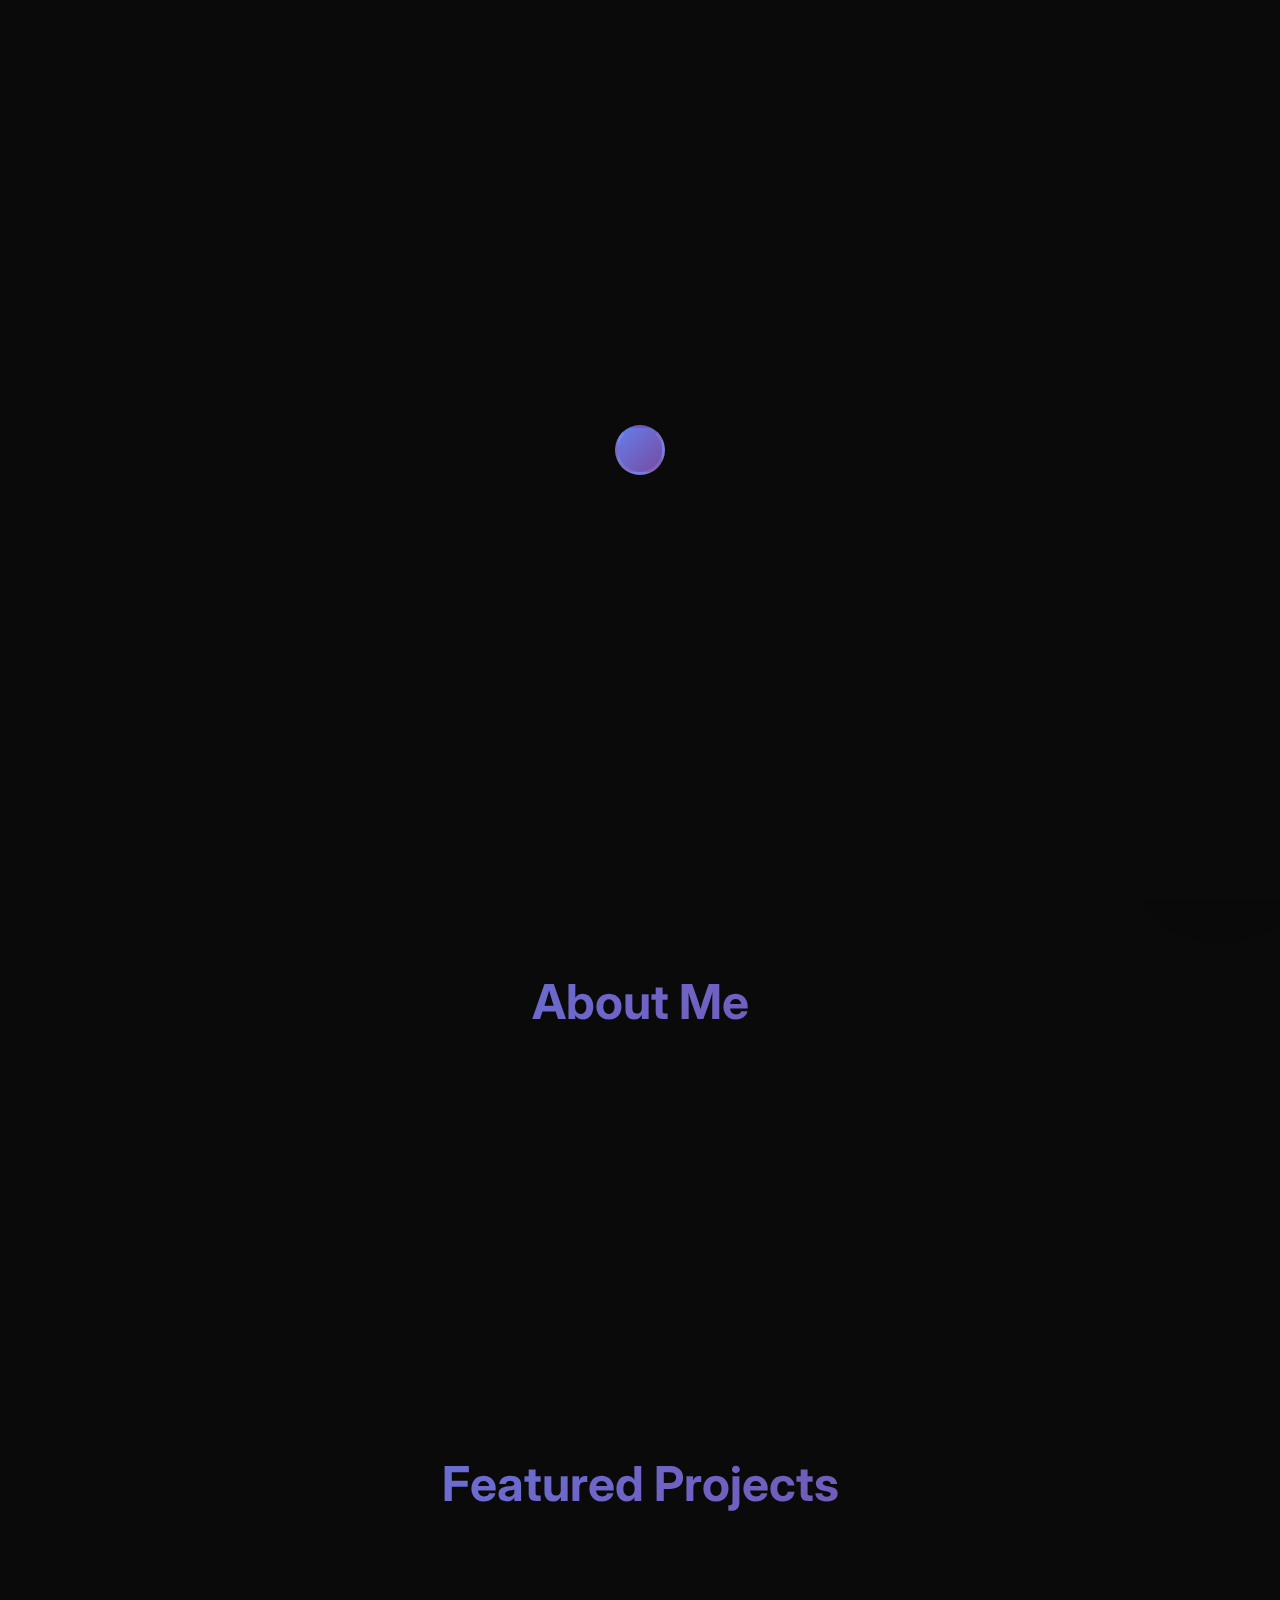
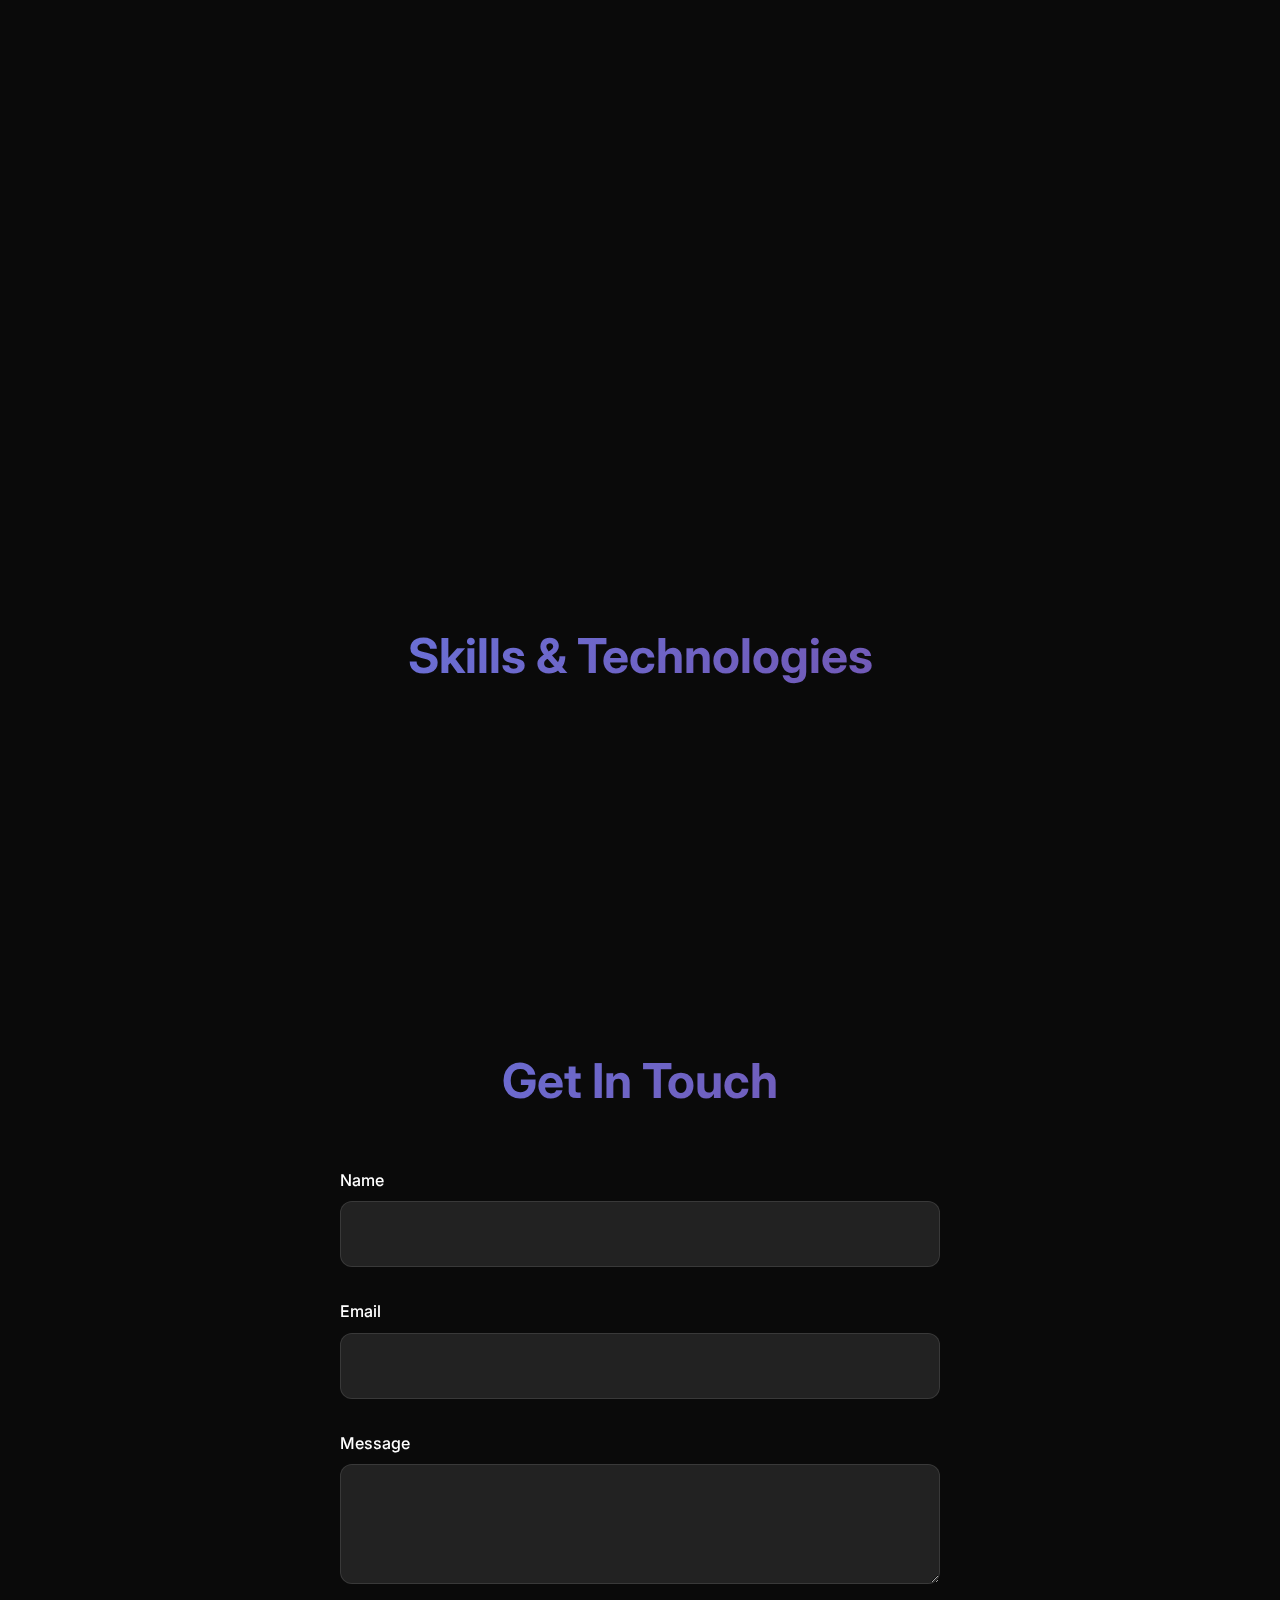
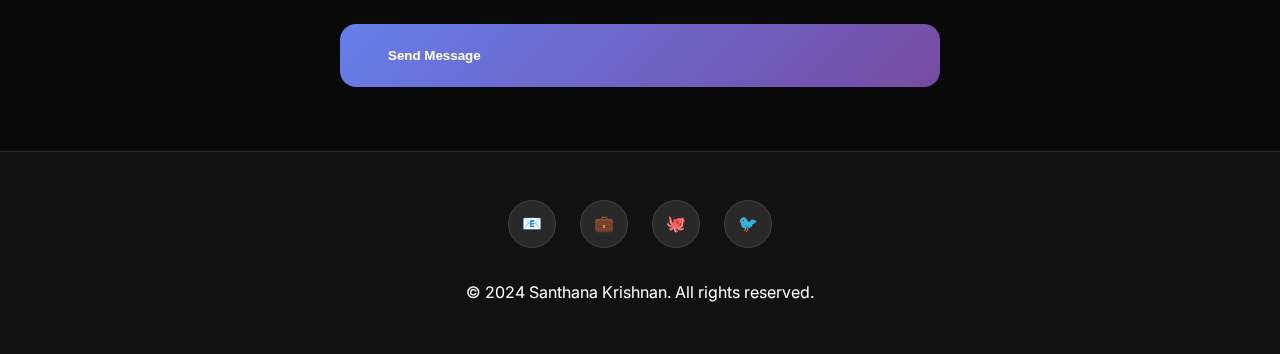
<file: index.html>
<!DOCTYPE html>
<html lang="en">
<head>
    <meta charset="UTF-8">
    <meta name="viewport" content="width=device-width, initial-scale=1.0">
    <title>Santhana Krishnan - Portfolio</title>
    <link href="https://fonts.googleapis.com/css2?family=Inter:wght@300;400;500;600;700;800&family=JetBrains+Mono:wght@400;500;600&display=swap" rel="stylesheet">
    <style>
        :root {
            /* Color Palette */
            --primary-gradient: linear-gradient(135deg, #667eea 0%, #764ba2 100%);
            --secondary-gradient: linear-gradient(135deg, #f093fb 0%, #f5576c 100%);
            --accent-gradient: linear-gradient(135deg, #4facfe 0%, #00f2fe 100%);
            --dark-gradient: linear-gradient(135deg, #0c0c0c 0%, #1a1a1a 50%, #2d2d2d 100%);
            
            /* Dark Theme Colors */
            --bg-primary: #0a0a0a;
            --bg-secondary: #111111;
            --bg-tertiary: #1a1a1a;
            --bg-card: rgba(255, 255, 255, 0.05);
            --bg-glass: rgba(255, 255, 255, 0.1);
            
            --text-primary: #ffffff;
            --text-secondary: #b3b3b3;
            --text-muted: #666666;
            
            --border-primary: rgba(255, 255, 255, 0.1);
            --border-secondary: rgba(255, 255, 255, 0.05);
            
            /* Shadows */
            --shadow-sm: 0 2px 8px rgba(0, 0, 0, 0.1);
            --shadow-md: 0 8px 32px rgba(0, 0, 0, 0.2);
            --shadow-lg: 0 16px 64px rgba(0, 0, 0, 0.3);
            --shadow-glow: 0 0 40px rgba(102, 126, 234, 0.3);
            
            /* Spacing */
            --space-xs: 0.5rem;
            --space-sm: 1rem;
            --space-md: 1.5rem;
            --space-lg: 2rem;
            --space-xl: 3rem;
            --space-2xl: 4rem;
            
            /* Border Radius */
            --radius-sm: 8px;
            --radius-md: 12px;
            --radius-lg: 16px;
            --radius-xl: 24px;
            --radius-full: 50%;
            
            /* Transitions */
            --transition-fast: 0.2s cubic-bezier(0.4, 0, 0.2, 1);
            --transition-normal: 0.3s cubic-bezier(0.4, 0, 0.2, 1);
            --transition-slow: 0.5s cubic-bezier(0.4, 0, 0.2, 1);
        }

        * {
            margin: 0;
            padding: 0;
            box-sizing: border-box;
        }

        html {
            scroll-behavior: smooth;
        }

        body {
            font-family: 'Inter', sans-serif;
            background: var(--bg-primary);
            color: var(--text-primary);
            line-height: 1.6;
            overflow-x: hidden;
        }

        /* Custom Scrollbar */
        ::-webkit-scrollbar {
            width: 8px;
        }

        ::-webkit-scrollbar-track {
            background: var(--bg-secondary);
        }

        ::-webkit-scrollbar-thumb {
            background: var(--primary-gradient);
            border-radius: var(--radius-sm);
        }

        ::-webkit-scrollbar-thumb:hover {
            background: var(--secondary-gradient);
        }

        /* Background Animation */
        body::before {
            content: '';
            position: fixed;
            top: 0;
            left: 0;
            width: 100%;
            height: 100%;
            background: 
                radial-gradient(circle at 20% 80%, rgba(102, 126, 234, 0.1) 0%, transparent 50%),
                radial-gradient(circle at 80% 20%, rgba(118, 75, 162, 0.1) 0%, transparent 50%),
                radial-gradient(circle at 40% 40%, rgba(240, 147, 251, 0.05) 0%, transparent 50%);
            z-index: -1;
            animation: backgroundShift 20s ease-in-out infinite;
        }

        @keyframes backgroundShift {
            0%, 100% { transform: translateX(0) translateY(0); }
            25% { transform: translateX(-20px) translateY(-10px); }
            50% { transform: translateX(20px) translateY(10px); }
            75% { transform: translateX(-10px) translateY(20px); }
        }

        /* Navigation */
        .navbar {
            position: fixed;
            top: 0;
            left: 0;
            right: 0;
            z-index: 1000;
            padding: var(--space-md) var(--space-lg);
            background: rgba(10, 10, 10, 0.8);
            backdrop-filter: blur(20px);
            border-bottom: 1px solid var(--border-primary);
            transition: var(--transition-normal);
        }

        .navbar.scrolled {
            background: rgba(10, 10, 10, 0.95);
            box-shadow: var(--shadow-md);
        }

        .nav-container {
            max-width: 1200px;
            margin: 0 auto;
            display: flex;
            justify-content: space-between;
            align-items: center;
        }

        .logo {
            font-size: 1.5rem;
            font-weight: 800;
            background: var(--primary-gradient);
            -webkit-background-clip: text;
            -webkit-text-fill-color: transparent;
            background-clip: text;
        }

        .nav-links {
            display: flex;
            list-style: none;
            gap: var(--space-lg);
        }

        .nav-links a {
            color: var(--text-secondary);
            text-decoration: none;
            font-weight: 500;
            transition: var(--transition-fast);
            position: relative;
        }

        .nav-links a::after {
            content: '';
            position: absolute;
            bottom: -4px;
            left: 0;
            width: 0;
            height: 2px;
            background: var(--primary-gradient);
            transition: var(--transition-fast);
        }

        .nav-links a:hover {
            color: var(--text-primary);
        }

        .nav-links a:hover::after {
            width: 100%;
        }

        /* Hero Section */
        .hero {
            min-height: 100vh;
            display: flex;
            align-items: center;
            justify-content: center;
            text-align: center;
            padding: var(--space-2xl) var(--space-lg);
            position: relative;
        }

        .hero-content {
            max-width: 800px;
            z-index: 2;
        }

        .hero-title {
            font-size: clamp(2.5rem, 8vw, 5rem);
            font-weight: 800;
            margin-bottom: var(--space-md);
            background: var(--primary-gradient);
            -webkit-background-clip: text;
            -webkit-text-fill-color: transparent;
            background-clip: text;
            animation: fadeInUp 1s ease-out;
        }

        .hero-subtitle {
            font-size: clamp(1.2rem, 4vw, 1.8rem);
            color: var(--text-secondary);
            margin-bottom: var(--space-xl);
            animation: fadeInUp 1s ease-out 0.2s both;
        }

        .hero-description {
            font-size: 1.1rem;
            color: var(--text-muted);
            margin-bottom: var(--space-xl);
            max-width: 600px;
            margin-left: auto;
            margin-right: auto;
            animation: fadeInUp 1s ease-out 0.4s both;
        }

        .hero-buttons {
            display: flex;
            gap: var(--space-md);
            justify-content: center;
            flex-wrap: wrap;
            animation: fadeInUp 1s ease-out 0.6s both;
        }

        /* Buttons */
        .btn {
            display: inline-flex;
            align-items: center;
            gap: var(--space-xs);
            padding: var(--space-md) var(--space-xl);
            border: none;
            border-radius: var(--radius-lg);
            font-weight: 600;
            text-decoration: none;
            cursor: pointer;
            transition: var(--transition-normal);
            position: relative;
            overflow: hidden;
        }

        .btn-primary {
            background: var(--primary-gradient);
            color: white;
            box-shadow: var(--shadow-md);
        }

        .btn-primary:hover {
            transform: translateY(-2px);
            box-shadow: var(--shadow-lg), var(--shadow-glow);
        }

        .btn-secondary {
            background: var(--bg-glass);
            color: var(--text-primary);
            border: 1px solid var(--border-primary);
            backdrop-filter: blur(10px);
        }

        .btn-secondary:hover {
            background: var(--bg-card);
            transform: translateY(-2px);
            box-shadow: var(--shadow-md);
        }

        /* Cards */
        .card {
            background: var(--bg-glass);
            border: 1px solid var(--border-primary);
            border-radius: var(--radius-lg);
            padding: var(--space-xl);
            backdrop-filter: blur(20px);
            transition: var(--transition-normal);
            position: relative;
            overflow: hidden;
        }

        .card::before {
            content: '';
            position: absolute;
            top: 0;
            left: 0;
            right: 0;
            height: 1px;
            background: var(--primary-gradient);
            transform: scaleX(0);
            transition: var(--transition-normal);
        }

        .card:hover {
            transform: translateY(-8px);
            box-shadow: var(--shadow-lg);
            border-color: rgba(102, 126, 234, 0.3);
        }

        .card:hover::before {
            transform: scaleX(1);
        }

        /* Sections */
        .section {
            padding: var(--space-2xl) var(--space-lg);
            max-width: 1200px;
            margin: 0 auto;
        }

        .section-title {
            font-size: clamp(2rem, 5vw, 3rem);
            font-weight: 700;
            text-align: center;
            margin-bottom: var(--space-xl);
            background: var(--primary-gradient);
            -webkit-background-clip: text;
            -webkit-text-fill-color: transparent;
            background-clip: text;
        }

        /* Grid Layouts */
        .grid {
            display: grid;
            gap: var(--space-lg);
        }

        .grid-2 {
            grid-template-columns: repeat(auto-fit, minmax(300px, 1fr));
        }

        .grid-3 {
            grid-template-columns: repeat(auto-fit, minmax(250px, 1fr));
        }

        .grid-4 {
            grid-template-columns: repeat(auto-fit, minmax(200px, 1fr));
        }

        /* Project Cards */
        .project-card {
            position: relative;
            border-radius: var(--radius-lg);
            overflow: hidden;
            background: var(--bg-glass);
            border: 1px solid var(--border-primary);
            transition: var(--transition-normal);
        }

        .project-card:hover {
            transform: translateY(-8px);
            box-shadow: var(--shadow-lg);
        }

        .project-image {
            width: 100%;
            height: 200px;
            background: var(--secondary-gradient);
            display: flex;
            align-items: center;
            justify-content: center;
            font-size: 3rem;
            color: white;
        }

        .project-content {
            padding: var(--space-lg);
        }

        .project-title {
            font-size: 1.25rem;
            font-weight: 600;
            margin-bottom: var(--space-sm);
            color: var(--text-primary);
        }

        .project-description {
            color: var(--text-secondary);
            margin-bottom: var(--space-md);
            font-size: 0.9rem;
        }

        .project-tags {
            display: flex;
            flex-wrap: wrap;
            gap: var(--space-xs);
            margin-bottom: var(--space-md);
        }

        .tag {
            background: var(--bg-tertiary);
            color: var(--text-secondary);
            padding: var(--space-xs) var(--space-sm);
            border-radius: var(--radius-sm);
            font-size: 0.8rem;
            font-weight: 500;
        }

        /* Skills Section */
        .skills-grid {
            display: grid;
            grid-template-columns: repeat(auto-fit, minmax(120px, 1fr));
            gap: var(--space-md);
        }

        .skill-item {
            text-align: center;
            padding: var(--space-lg);
            background: var(--bg-glass);
            border: 1px solid var(--border-primary);
            border-radius: var(--radius-lg);
            transition: var(--transition-normal);
        }

        .skill-item:hover {
            transform: translateY(-4px);
            background: var(--bg-card);
            box-shadow: var(--shadow-md);
        }

        .skill-icon {
            font-size: 2.5rem;
            margin-bottom: var(--space-sm);
            background: var(--primary-gradient);
            -webkit-background-clip: text;
            -webkit-text-fill-color: transparent;
            background-clip: text;
        }

        .skill-name {
            font-weight: 600;
            color: var(--text-primary);
        }

        /* Contact Section */
        .contact-form {
            max-width: 600px;
            margin: 0 auto;
        }

        .form-group {
            margin-bottom: var(--space-lg);
        }

        .form-label {
            display: block;
            margin-bottom: var(--space-xs);
            font-weight: 500;
            color: var(--text-primary);
        }

        .form-input,
        .form-textarea {
            width: 100%;
            padding: var(--space-md);
            background: var(--bg-glass);
            border: 1px solid var(--border-primary);
            border-radius: var(--radius-md);
            color: var(--text-primary);
            font-family: inherit;
            transition: var(--transition-fast);
        }

        .form-input:focus,
        .form-textarea:focus {
            outline: none;
            border-color: rgba(102, 126, 234, 0.5);
            box-shadow: 0 0 0 3px rgba(102, 126, 234, 0.1);
        }

        .form-textarea {
            resize: vertical;
            min-height: 120px;
        }

        /* Footer */
        .footer {
            background: var(--bg-secondary);
            border-top: 1px solid var(--border-primary);
            padding: var(--space-xl) var(--space-lg);
            text-align: center;
        }

        .footer-content {
            max-width: 1200px;
            margin: 0 auto;
        }

        .social-links {
            display: flex;
            justify-content: center;
            gap: var(--space-md);
            margin-bottom: var(--space-lg);
        }

        .social-link {
            display: flex;
            align-items: center;
            justify-content: center;
            width: 48px;
            height: 48px;
            background: var(--bg-glass);
            border: 1px solid var(--border-primary);
            border-radius: var(--radius-full);
            color: var(--text-secondary);
            text-decoration: none;
            transition: var(--transition-normal);
        }

        .social-link:hover {
            background: var(--primary-gradient);
            color: white;
            transform: translateY(-2px);
            box-shadow: var(--shadow-md);
        }

        /* Animations */
        @keyframes fadeInUp {
            from {
                opacity: 0;
                transform: translateY(30px);
            }
            to {
                opacity: 1;
                transform: translateY(0);
            }
        }

        @keyframes fadeInLeft {
            from {
                opacity: 0;
                transform: translateX(-30px);
            }
            to {
                opacity: 1;
                transform: translateX(0);
            }
        }

        @keyframes fadeInRight {
            from {
                opacity: 0;
                transform: translateX(30px);
            }
            to {
                opacity: 1;
                transform: translateX(0);
            }
        }

        /* Utility Classes */
        .text-center { text-align: center; }
        .text-left { text-align: left; }
        .text-right { text-align: right; }

        .mb-sm { margin-bottom: var(--space-sm); }
        .mb-md { margin-bottom: var(--space-md); }
        .mb-lg { margin-bottom: var(--space-lg); }
        .mb-xl { margin-bottom: var(--space-xl); }

        .mt-sm { margin-top: var(--space-sm); }
        .mt-md { margin-top: var(--space-md); }
        .mt-lg { margin-top: var(--space-lg); }
        .mt-xl { margin-top: var(--space-xl); }

        /* Responsive Design */
        @media (max-width: 768px) {
            .nav-links {
                display: none;
            }
            
            .hero {
                padding: var(--space-xl) var(--space-md);
            }
            
            .section {
                padding: var(--space-xl) var(--space-md);
            }
            
            .hero-buttons {
                flex-direction: column;
                align-items: center;
            }
            
            .btn {
                width: 100%;
                max-width: 300px;
                justify-content: center;
            }
        }

        @media (max-width: 480px) {
            .grid-2,
            .grid-3,
            .grid-4 {
                grid-template-columns: 1fr;
            }
            
            .skills-grid {
                grid-template-columns: repeat(2, 1fr);
            }
        }

        /* Theme Toggle */
        .theme-toggle {
            position: fixed;
            bottom: 2rem;
            right: 2rem;
            width: 56px;
            height: 56px;
            background: var(--primary-gradient);
            border: none;
            border-radius: var(--radius-full);
            color: white;
            font-size: 1.5rem;
            cursor: pointer;
            box-shadow: var(--shadow-lg);
            transition: var(--transition-normal);
            z-index: 1000;
        }

        .theme-toggle:hover {
            transform: scale(1.1);
            box-shadow: var(--shadow-lg), var(--shadow-glow);
        }

        /* Loading Animation */
        .loading {
            position: fixed;
            top: 0;
            left: 0;
            width: 100%;
            height: 100%;
            background: var(--bg-primary);
            display: flex;
            align-items: center;
            justify-content: center;
            z-index: 9999;
            transition: opacity 0.5s ease;
        }

        .loading.hidden {
            opacity: 0;
            pointer-events: none;
        }

        .spinner {
            width: 50px;
            height: 50px;
            border: 3px solid var(--border-primary);
            border-top: 3px solid transparent;
            border-radius: 50%;
            animation: spin 1s linear infinite;
            background: var(--primary-gradient);
        }

        @keyframes spin {
            0% { transform: rotate(0deg); }
            100% { transform: rotate(360deg); }
        }
    </style>
</head>
<body>
    <!-- Loading Screen -->
    <div class="loading" id="loading">
        <div class="spinner"></div>
    </div>

    <!-- Navigation -->
    <nav class="navbar" id="navbar">
        <div class="nav-container">
            <div class="logo">SK</div>
            <ul class="nav-links">
                <li><a href="#home">Home</a></li>
                <li><a href="#about">About</a></li>
                <li><a href="#projects">Projects</a></li>
                <li><a href="#skills">Skills</a></li>
                <li><a href="#contact">Contact</a></li>
            </ul>
        </div>
    </nav>

    <!-- Hero Section -->
    <section class="hero" id="home">
        <div class="hero-content">
            <h1 class="hero-title">Santhana Krishnan</h1>
            <p class="hero-subtitle">Full Stack Developer & AI Enthusiast</p>
            <p class="hero-description">
                Crafting digital experiences with modern technologies. 
                Passionate about creating innovative solutions that make a difference.
            </p>
            <div class="hero-buttons">
                <a href="#projects" class="btn btn-primary">View My Work</a>
                <a href="#contact" class="btn btn-secondary">Get In Touch</a>
            </div>
        </div>
    </section>

    <!-- About Section -->
    <section class="section" id="about">
        <h2 class="section-title">About Me</h2>
        <div class="grid grid-2">
            <div class="card">
                <h3 class="mb-md">Background</h3>
                <p class="text-secondary">
                    I'm a passionate developer with expertise in modern web technologies. 
                    I love creating efficient, scalable solutions and exploring the latest 
                    trends in technology.
                </p>
            </div>
            <div class="card">
                <h3 class="mb-md">Expertise</h3>
                <p class="text-secondary">
                    Specialized in full-stack development, AI integration, and creating 
                    seamless user experiences. Always learning and adapting to new challenges.
                </p>
            </div>
        </div>
    </section>

    <!-- Projects Section -->
    <section class="section" id="projects">
        <h2 class="section-title">Featured Projects</h2>
        <div class="grid grid-3">
            <div class="project-card">
                <div class="project-image">🤖</div>
                <div class="project-content">
                    <h3 class="project-title">AI Chatbot</h3>
                    <p class="project-description">
                        Intelligent chatbot with natural language processing capabilities.
                    </p>
                    <div class="project-tags">
                        <span class="tag">Python</span>
                        <span class="tag">Flask</span>
                        <span class="tag">AI</span>
                    </div>
                    <a href="#" class="btn btn-secondary">View Project</a>
                </div>
            </div>
            
            <div class="project-card">
                <div class="project-image">🌐</div>
                <div class="project-content">
                    <h3 class="project-title">Web Application</h3>
                    <p class="project-description">
                        Modern web application with responsive design and smooth animations.
                    </p>
                    <div class="project-tags">
                        <span class="tag">React</span>
                        <span class="tag">Node.js</span>
                        <span class="tag">MongoDB</span>
                    </div>
                    <a href="#" class="btn btn-secondary">View Project</a>
                </div>
            </div>
            
            <div class="project-card">
                <div class="project-image">📱</div>
                <div class="project-content">
                    <h3 class="project-title">Mobile App</h3>
                    <p class="project-description">
                        Cross-platform mobile application with native performance.
                    </p>
                    <div class="project-tags">
                        <span class="tag">React Native</span>
                        <span class="tag">Firebase</span>
                        <span class="tag">Redux</span>
                    </div>
                    <a href="#" class="btn btn-secondary">View Project</a>
                </div>
            </div>
        </div>
    </section>

    <!-- Skills Section -->
    <section class="section" id="skills">
        <h2 class="section-title">Skills & Technologies</h2>
        <div class="skills-grid">
            <div class="skill-item">
                <div class="skill-icon">⚛️</div>
                <div class="skill-name">React</div>
            </div>
            <div class="skill-item">
                <div class="skill-icon">🟢</div>
                <div class="skill-name">Node.js</div>
            </div>
            <div class="skill-item">
                <div class="skill-icon">🐍</div>
                <div class="skill-name">Python</div>
            </div>
            <div class="skill-item">
                <div class="skill-icon">🗄️</div>
                <div class="skill-name">MongoDB</div>
            </div>
            <div class="skill-item">
                <div class="skill-icon">🎨</div>
                <div class="skill-name">CSS</div>
            </div>
            <div class="skill-item">
                <div class="skill-icon">📱</div>
                <div class="skill-name">React Native</div>
            </div>
        </div>
    </section>

    <!-- Contact Section -->
    <section class="section" id="contact">
        <h2 class="section-title">Get In Touch</h2>
        <form class="contact-form">
            <div class="form-group">
                <label class="form-label" for="name">Name</label>
                <input class="form-input" type="text" id="name" name="name" required>
            </div>
            <div class="form-group">
                <label class="form-label" for="email">Email</label>
                <input class="form-input" type="email" id="email" name="email" required>
            </div>
            <div class="form-group">
                <label class="form-label" for="message">Message</label>
                <textarea class="form-textarea" id="message" name="message" required></textarea>
            </div>
            <button type="submit" class="btn btn-primary" style="width: 100%;">Send Message</button>
        </form>
    </section>

    <!-- Footer -->
    <footer class="footer">
        <div class="footer-content">
            <div class="social-links">
                <a href="#" class="social-link">📧</a>
                <a href="#" class="social-link">💼</a>
                <a href="#" class="social-link">🐙</a>
                <a href="#" class="social-link">🐦</a>
            </div>
            <p class="text-secondary">© 2024 Santhana Krishnan. All rights reserved.</p>
        </div>
    </footer>

    <!-- Theme Toggle -->
    <button class="theme-toggle" id="themeToggle">🌙</button>

    <script>
        // Loading Screen
        window.addEventListener('load', () => {
            const loading = document.getElementById('loading');
            setTimeout(() => {
                loading.classList.add('hidden');
            }, 1000);
        });

        // Navbar Scroll Effect
        window.addEventListener('scroll', () => {
            const navbar = document.getElementById('navbar');
            if (window.scrollY > 100) {
                navbar.classList.add('scrolled');
            } else {
                navbar.classList.remove('scrolled');
            }
        });

        // Smooth Scrolling for Navigation Links
        document.querySelectorAll('a[href^="#"]').forEach(anchor => {
            anchor.addEventListener('click', function (e) {
                e.preventDefault();
                const target = document.querySelector(this.getAttribute('href'));
                if (target) {
                    target.scrollIntoView({
                        behavior: 'smooth',
                        block: 'start'
                    });
                }
            });
        });

        // Form Submission
        document.querySelector('.contact-form').addEventListener('submit', (e) => {
            e.preventDefault();
            alert('Thank you for your message! I\'ll get back to you soon.');
        });

        // Theme Toggle (placeholder)
        document.getElementById('themeToggle').addEventListener('click', () => {
            // Add light theme toggle functionality here
            console.log('Theme toggle clicked');
        });

        // Intersection Observer for Animations
        const observerOptions = {
            threshold: 0.1,
            rootMargin: '0px 0px -50px 0px'
        };

        const observer = new IntersectionObserver((entries) => {
            entries.forEach(entry => {
                if (entry.isIntersecting) {
                    entry.target.style.opacity = '1';
                    entry.target.style.transform = 'translateY(0)';
                }
            });
        }, observerOptions);

        // Observe elements for animation
        document.querySelectorAll('.card, .project-card, .skill-item').forEach(el => {
            el.style.opacity = '0';
            el.style.transform = 'translateY(20px)';
            el.style.transition = 'opacity 0.6s ease, transform 0.6s ease';
            observer.observe(el);
        });
    </script>
</body>
</html>
</file>
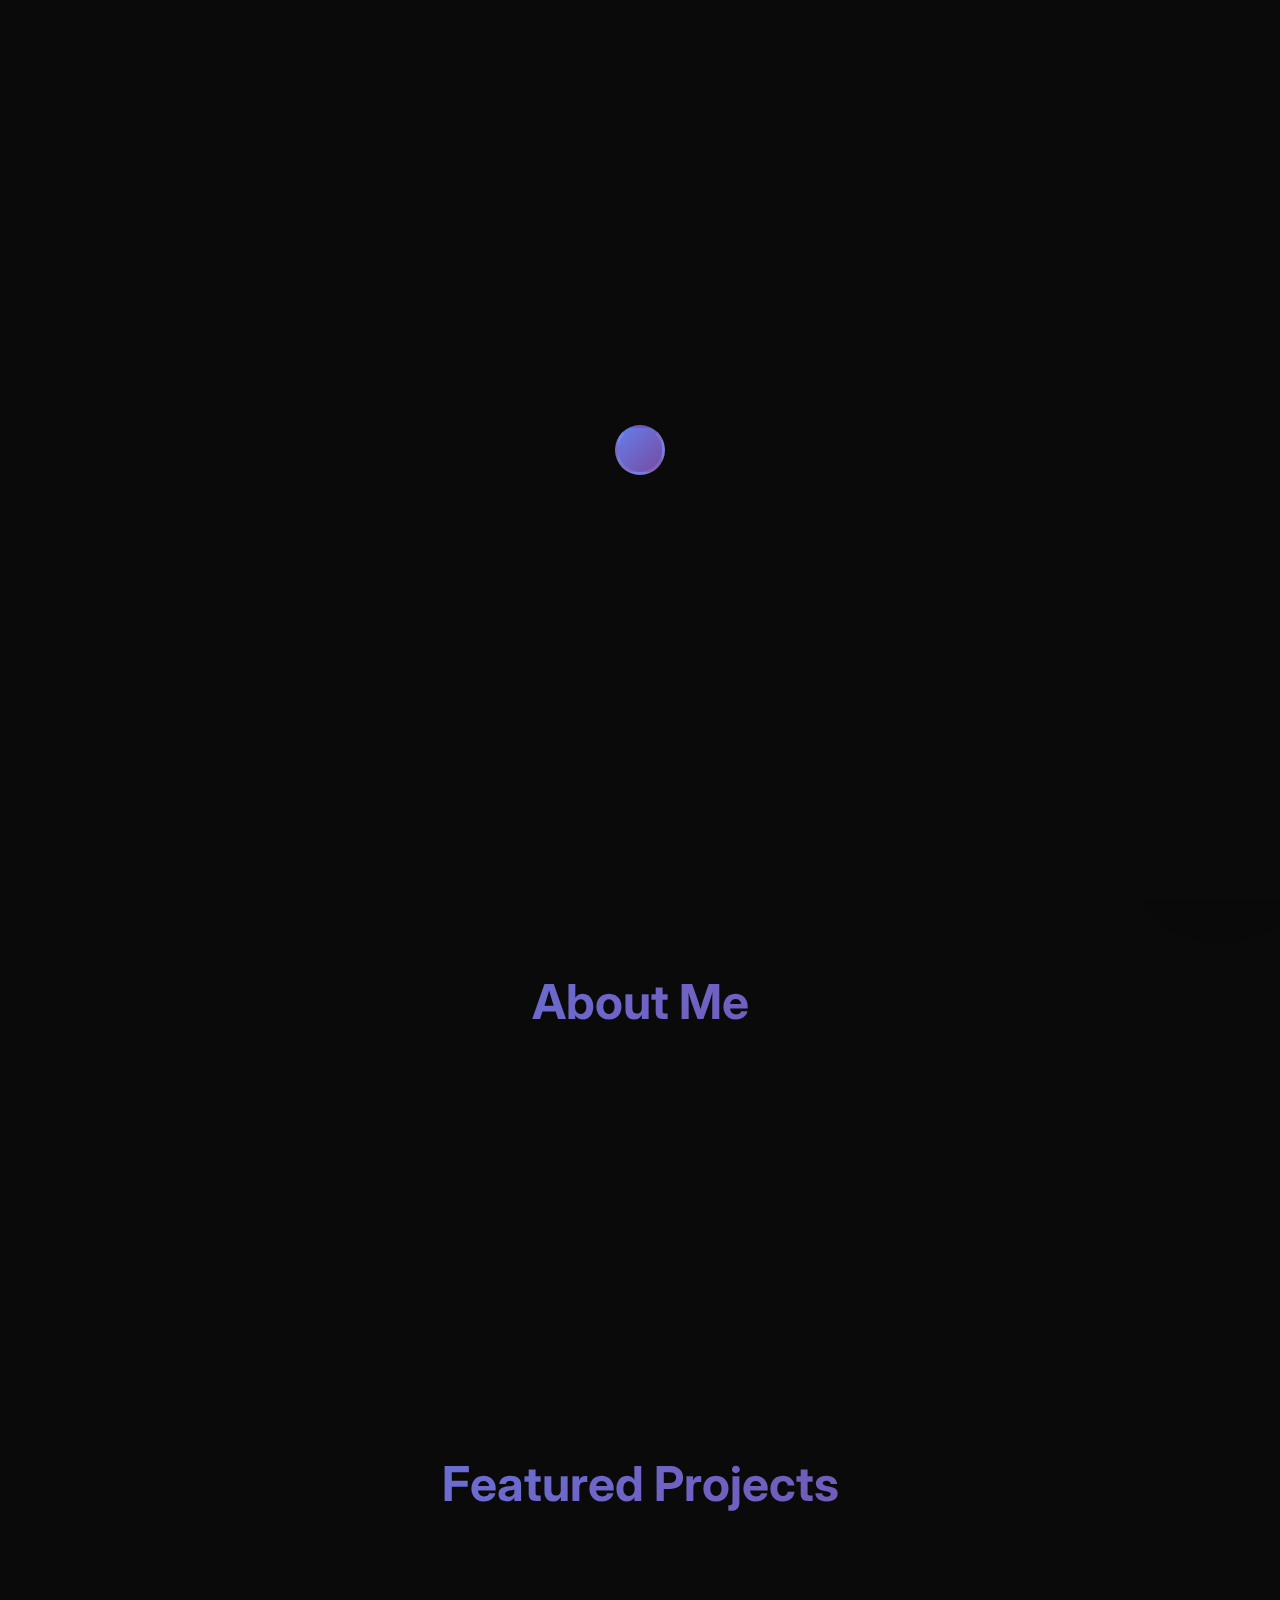
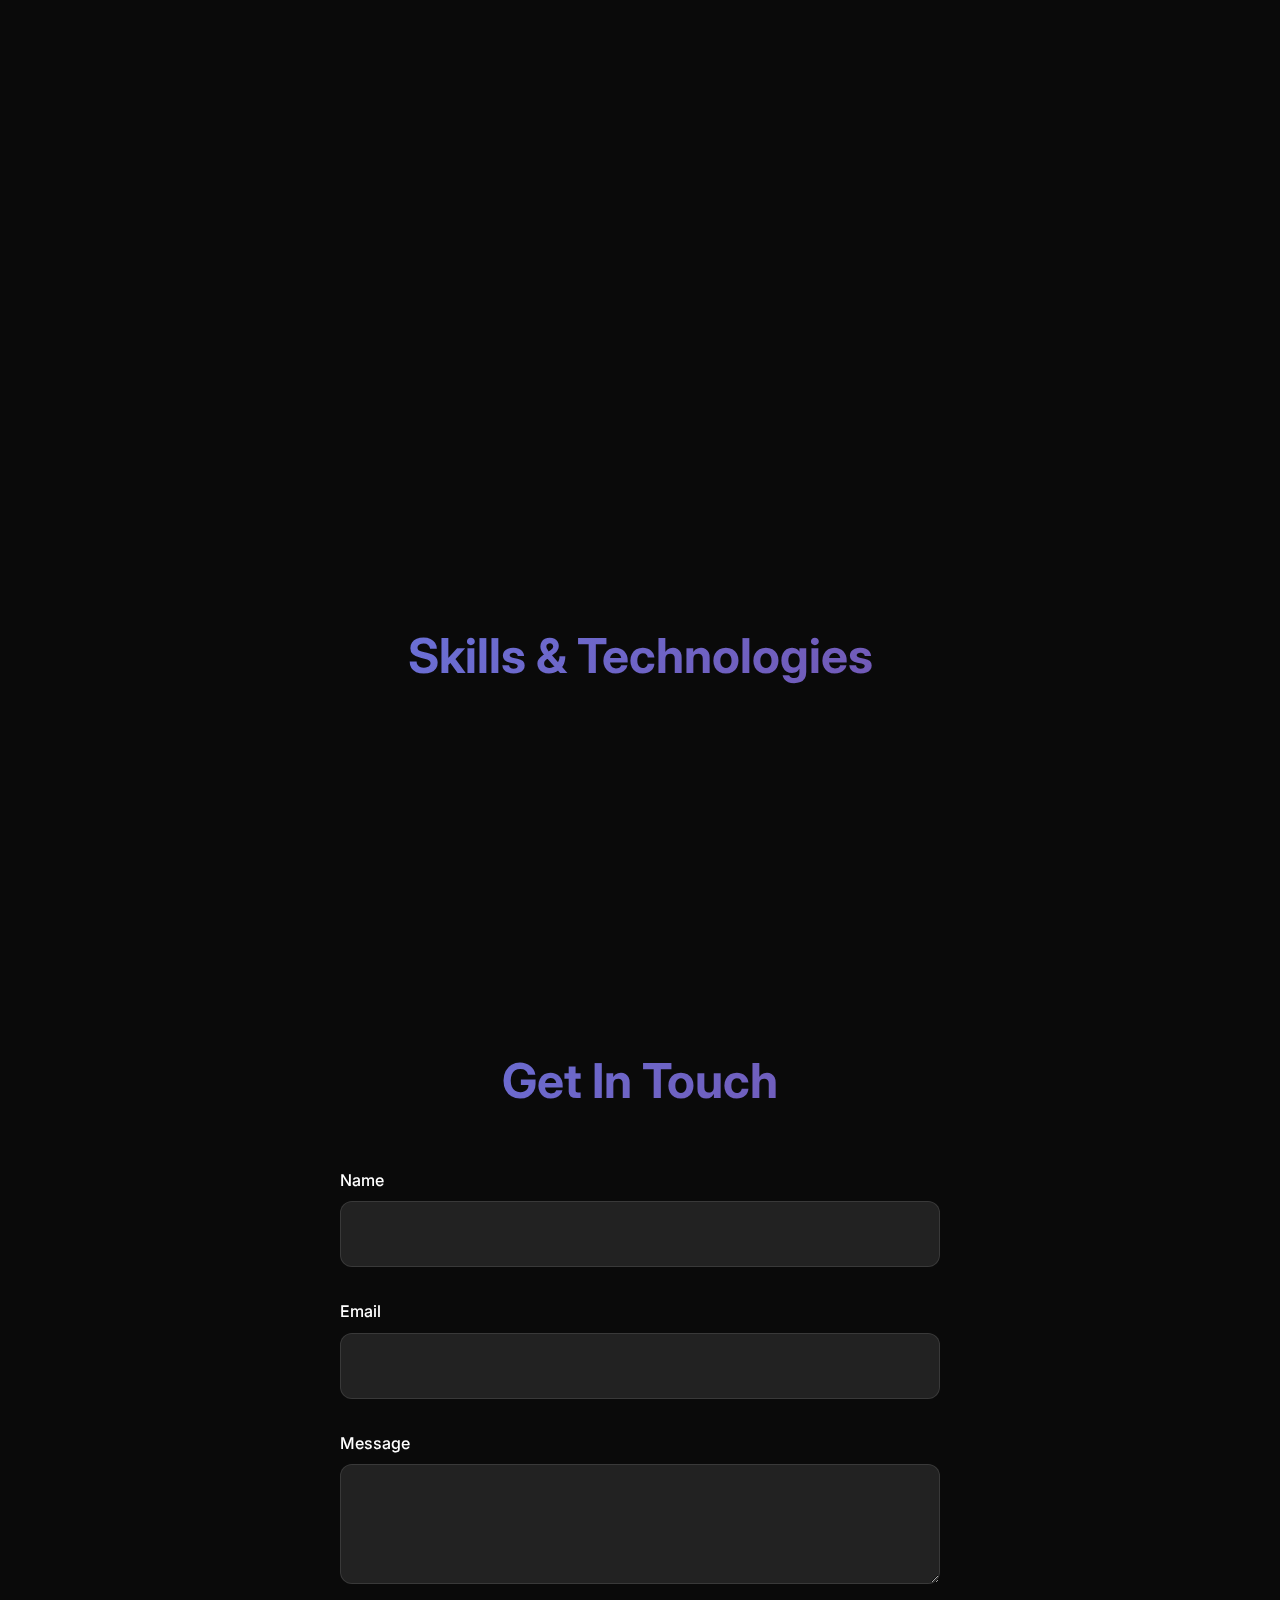
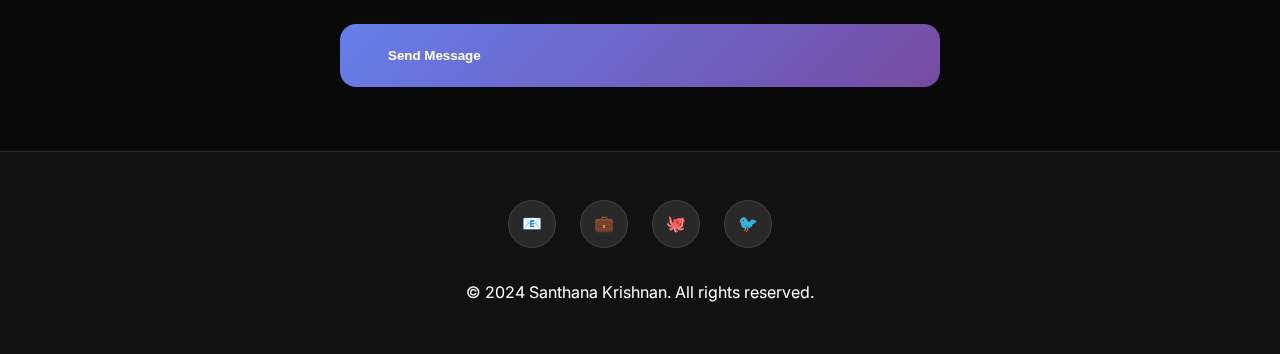
<file: templates/index.html>
<!DOCTYPE html>
<html lang="en">
<head>
    <meta charset="UTF-8">
    <meta name="viewport" content="width=device-width, initial-scale=1.0">
    <title>Santhana Krishnan - Portfolio</title>
    <link href="https://fonts.googleapis.com/css2?family=Inter:wght@300;400;500;600;700;800&family=JetBrains+Mono:wght@400;500;600&display=swap" rel="stylesheet">
    <style>
        :root {
            /* Color Palette */
            --primary-gradient: linear-gradient(135deg, #667eea 0%, #764ba2 100%);
            --secondary-gradient: linear-gradient(135deg, #f093fb 0%, #f5576c 100%);
            --accent-gradient: linear-gradient(135deg, #4facfe 0%, #00f2fe 100%);
            --dark-gradient: linear-gradient(135deg, #0c0c0c 0%, #1a1a1a 50%, #2d2d2d 100%);
            
            /* Dark Theme Colors */
            --bg-primary: #0a0a0a;
            --bg-secondary: #111111;
            --bg-tertiary: #1a1a1a;
            --bg-card: rgba(255, 255, 255, 0.05);
            --bg-glass: rgba(255, 255, 255, 0.1);
            
            --text-primary: #ffffff;
            --text-secondary: #b3b3b3;
            --text-muted: #666666;
            
            --border-primary: rgba(255, 255, 255, 0.1);
            --border-secondary: rgba(255, 255, 255, 0.05);
            
            /* Shadows */
            --shadow-sm: 0 2px 8px rgba(0, 0, 0, 0.1);
            --shadow-md: 0 8px 32px rgba(0, 0, 0, 0.2);
            --shadow-lg: 0 16px 64px rgba(0, 0, 0, 0.3);
            --shadow-glow: 0 0 40px rgba(102, 126, 234, 0.3);
            
            /* Spacing */
            --space-xs: 0.5rem;
            --space-sm: 1rem;
            --space-md: 1.5rem;
            --space-lg: 2rem;
            --space-xl: 3rem;
            --space-2xl: 4rem;
            
            /* Border Radius */
            --radius-sm: 8px;
            --radius-md: 12px;
            --radius-lg: 16px;
            --radius-xl: 24px;
            --radius-full: 50%;
            
            /* Transitions */
            --transition-fast: 0.2s cubic-bezier(0.4, 0, 0.2, 1);
            --transition-normal: 0.3s cubic-bezier(0.4, 0, 0.2, 1);
            --transition-slow: 0.5s cubic-bezier(0.4, 0, 0.2, 1);
        }

        * {
            margin: 0;
            padding: 0;
            box-sizing: border-box;
        }

        html {
            scroll-behavior: smooth;
        }

        body {
            font-family: 'Inter', sans-serif;
            background: var(--bg-primary);
            color: var(--text-primary);
            line-height: 1.6;
            overflow-x: hidden;
        }

        /* Custom Scrollbar */
        ::-webkit-scrollbar {
            width: 8px;
        }

        ::-webkit-scrollbar-track {
            background: var(--bg-secondary);
        }

        ::-webkit-scrollbar-thumb {
            background: var(--primary-gradient);
            border-radius: var(--radius-sm);
        }

        ::-webkit-scrollbar-thumb:hover {
            background: var(--secondary-gradient);
        }

        /* Background Animation */
        body::before {
            content: '';
            position: fixed;
            top: 0;
            left: 0;
            width: 100%;
            height: 100%;
            background: 
                radial-gradient(circle at 20% 80%, rgba(102, 126, 234, 0.1) 0%, transparent 50%),
                radial-gradient(circle at 80% 20%, rgba(118, 75, 162, 0.1) 0%, transparent 50%),
                radial-gradient(circle at 40% 40%, rgba(240, 147, 251, 0.05) 0%, transparent 50%);
            z-index: -1;
            animation: backgroundShift 20s ease-in-out infinite;
        }

        @keyframes backgroundShift {
            0%, 100% { transform: translateX(0) translateY(0); }
            25% { transform: translateX(-20px) translateY(-10px); }
            50% { transform: translateX(20px) translateY(10px); }
            75% { transform: translateX(-10px) translateY(20px); }
        }

        /* Navigation */
        .navbar {
            position: fixed;
            top: 0;
            left: 0;
            right: 0;
            z-index: 1000;
            padding: var(--space-md) var(--space-lg);
            background: rgba(10, 10, 10, 0.8);
            backdrop-filter: blur(20px);
            border-bottom: 1px solid var(--border-primary);
            transition: var(--transition-normal);
        }

        .navbar.scrolled {
            background: rgba(10, 10, 10, 0.95);
            box-shadow: var(--shadow-md);
        }

        .nav-container {
            max-width: 1200px;
            margin: 0 auto;
            display: flex;
            justify-content: space-between;
            align-items: center;
        }

        .logo {
            font-size: 1.5rem;
            font-weight: 800;
            background: var(--primary-gradient);
            -webkit-background-clip: text;
            -webkit-text-fill-color: transparent;
            background-clip: text;
        }

        .nav-links {
            display: flex;
            list-style: none;
            gap: var(--space-lg);
        }

        .nav-links a {
            color: var(--text-secondary);
            text-decoration: none;
            font-weight: 500;
            transition: var(--transition-fast);
            position: relative;
        }

        .nav-links a::after {
            content: '';
            position: absolute;
            bottom: -4px;
            left: 0;
            width: 0;
            height: 2px;
            background: var(--primary-gradient);
            transition: var(--transition-fast);
        }

        .nav-links a:hover {
            color: var(--text-primary);
        }

        .nav-links a:hover::after {
            width: 100%;
        }

        /* Hero Section */
        .hero {
            min-height: 100vh;
            display: flex;
            align-items: center;
            justify-content: center;
            text-align: center;
            padding: var(--space-2xl) var(--space-lg);
            position: relative;
        }

        .hero-content {
            max-width: 800px;
            z-index: 2;
        }

        .hero-title {
            font-size: clamp(2.5rem, 8vw, 5rem);
            font-weight: 800;
            margin-bottom: var(--space-md);
            background: var(--primary-gradient);
            -webkit-background-clip: text;
            -webkit-text-fill-color: transparent;
            background-clip: text;
            animation: fadeInUp 1s ease-out;
        }

        .hero-subtitle {
            font-size: clamp(1.2rem, 4vw, 1.8rem);
            color: var(--text-secondary);
            margin-bottom: var(--space-xl);
            animation: fadeInUp 1s ease-out 0.2s both;
        }

        .hero-description {
            font-size: 1.1rem;
            color: var(--text-muted);
            margin-bottom: var(--space-xl);
            max-width: 600px;
            margin-left: auto;
            margin-right: auto;
            animation: fadeInUp 1s ease-out 0.4s both;
        }

        .hero-buttons {
            display: flex;
            gap: var(--space-md);
            justify-content: center;
            flex-wrap: wrap;
            animation: fadeInUp 1s ease-out 0.6s both;
        }

        /* Buttons */
        .btn {
            display: inline-flex;
            align-items: center;
            gap: var(--space-xs);
            padding: var(--space-md) var(--space-xl);
            border: none;
            border-radius: var(--radius-lg);
            font-weight: 600;
            text-decoration: none;
            cursor: pointer;
            transition: var(--transition-normal);
            position: relative;
            overflow: hidden;
        }

        .btn-primary {
            background: var(--primary-gradient);
            color: white;
            box-shadow: var(--shadow-md);
        }

        .btn-primary:hover {
            transform: translateY(-2px);
            box-shadow: var(--shadow-lg), var(--shadow-glow);
        }

        .btn-secondary {
            background: var(--bg-glass);
            color: var(--text-primary);
            border: 1px solid var(--border-primary);
            backdrop-filter: blur(10px);
        }

        .btn-secondary:hover {
            background: var(--bg-card);
            transform: translateY(-2px);
            box-shadow: var(--shadow-md);
        }

        /* Cards */
        .card {
            background: var(--bg-glass);
            border: 1px solid var(--border-primary);
            border-radius: var(--radius-lg);
            padding: var(--space-xl);
            backdrop-filter: blur(20px);
            transition: var(--transition-normal);
            position: relative;
            overflow: hidden;
        }

        .card::before {
            content: '';
            position: absolute;
            top: 0;
            left: 0;
            right: 0;
            height: 1px;
            background: var(--primary-gradient);
            transform: scaleX(0);
            transition: var(--transition-normal);
        }

        .card:hover {
            transform: translateY(-8px);
            box-shadow: var(--shadow-lg);
            border-color: rgba(102, 126, 234, 0.3);
        }

        .card:hover::before {
            transform: scaleX(1);
        }

        /* Sections */
        .section {
            padding: var(--space-2xl) var(--space-lg);
            max-width: 1200px;
            margin: 0 auto;
        }

        .section-title {
            font-size: clamp(2rem, 5vw, 3rem);
            font-weight: 700;
            text-align: center;
            margin-bottom: var(--space-xl);
            background: var(--primary-gradient);
            -webkit-background-clip: text;
            -webkit-text-fill-color: transparent;
            background-clip: text;
        }

        /* Grid Layouts */
        .grid {
            display: grid;
            gap: var(--space-lg);
        }

        .grid-2 {
            grid-template-columns: repeat(auto-fit, minmax(300px, 1fr));
        }

        .grid-3 {
            grid-template-columns: repeat(auto-fit, minmax(250px, 1fr));
        }

        .grid-4 {
            grid-template-columns: repeat(auto-fit, minmax(200px, 1fr));
        }

        /* Project Cards */
        .project-card {
            position: relative;
            border-radius: var(--radius-lg);
            overflow: hidden;
            background: var(--bg-glass);
            border: 1px solid var(--border-primary);
            transition: var(--transition-normal);
        }

        .project-card:hover {
            transform: translateY(-8px);
            box-shadow: var(--shadow-lg);
        }

        .project-image {
            width: 100%;
            height: 200px;
            background: var(--secondary-gradient);
            display: flex;
            align-items: center;
            justify-content: center;
            font-size: 3rem;
            color: white;
        }

        .project-content {
            padding: var(--space-lg);
        }

        .project-title {
            font-size: 1.25rem;
            font-weight: 600;
            margin-bottom: var(--space-sm);
            color: var(--text-primary);
        }

        .project-description {
            color: var(--text-secondary);
            margin-bottom: var(--space-md);
            font-size: 0.9rem;
        }

        .project-tags {
            display: flex;
            flex-wrap: wrap;
            gap: var(--space-xs);
            margin-bottom: var(--space-md);
        }

        .tag {
            background: var(--bg-tertiary);
            color: var(--text-secondary);
            padding: var(--space-xs) var(--space-sm);
            border-radius: var(--radius-sm);
            font-size: 0.8rem;
            font-weight: 500;
        }

        /* Skills Section */
        .skills-grid {
            display: grid;
            grid-template-columns: repeat(auto-fit, minmax(120px, 1fr));
            gap: var(--space-md);
        }

        .skill-item {
            text-align: center;
            padding: var(--space-lg);
            background: var(--bg-glass);
            border: 1px solid var(--border-primary);
            border-radius: var(--radius-lg);
            transition: var(--transition-normal);
        }

        .skill-item:hover {
            transform: translateY(-4px);
            background: var(--bg-card);
            box-shadow: var(--shadow-md);
        }

        .skill-icon {
            font-size: 2.5rem;
            margin-bottom: var(--space-sm);
            background: var(--primary-gradient);
            -webkit-background-clip: text;
            -webkit-text-fill-color: transparent;
            background-clip: text;
        }

        .skill-name {
            font-weight: 600;
            color: var(--text-primary);
        }

        /* Contact Section */
        .contact-form {
            max-width: 600px;
            margin: 0 auto;
        }

        .form-group {
            margin-bottom: var(--space-lg);
        }

        .form-label {
            display: block;
            margin-bottom: var(--space-xs);
            font-weight: 500;
            color: var(--text-primary);
        }

        .form-input,
        .form-textarea {
            width: 100%;
            padding: var(--space-md);
            background: var(--bg-glass);
            border: 1px solid var(--border-primary);
            border-radius: var(--radius-md);
            color: var(--text-primary);
            font-family: inherit;
            transition: var(--transition-fast);
        }

        .form-input:focus,
        .form-textarea:focus {
            outline: none;
            border-color: rgba(102, 126, 234, 0.5);
            box-shadow: 0 0 0 3px rgba(102, 126, 234, 0.1);
        }

        .form-textarea {
            resize: vertical;
            min-height: 120px;
        }

        /* Footer */
        .footer {
            background: var(--bg-secondary);
            border-top: 1px solid var(--border-primary);
            padding: var(--space-xl) var(--space-lg);
            text-align: center;
        }

        .footer-content {
            max-width: 1200px;
            margin: 0 auto;
        }

        .social-links {
            display: flex;
            justify-content: center;
            gap: var(--space-md);
            margin-bottom: var(--space-lg);
        }

        .social-link {
            display: flex;
            align-items: center;
            justify-content: center;
            width: 48px;
            height: 48px;
            background: var(--bg-glass);
            border: 1px solid var(--border-primary);
            border-radius: var(--radius-full);
            color: var(--text-secondary);
            text-decoration: none;
            transition: var(--transition-normal);
        }

        .social-link:hover {
            background: var(--primary-gradient);
            color: white;
            transform: translateY(-2px);
            box-shadow: var(--shadow-md);
        }

        /* Animations */
        @keyframes fadeInUp {
            from {
                opacity: 0;
                transform: translateY(30px);
            }
            to {
                opacity: 1;
                transform: translateY(0);
            }
        }

        @keyframes fadeInLeft {
            from {
                opacity: 0;
                transform: translateX(-30px);
            }
            to {
                opacity: 1;
                transform: translateX(0);
            }
        }

        @keyframes fadeInRight {
            from {
                opacity: 0;
                transform: translateX(30px);
            }
            to {
                opacity: 1;
                transform: translateX(0);
            }
        }

        /* Utility Classes */
        .text-center { text-align: center; }
        .text-left { text-align: left; }
        .text-right { text-align: right; }

        .mb-sm { margin-bottom: var(--space-sm); }
        .mb-md { margin-bottom: var(--space-md); }
        .mb-lg { margin-bottom: var(--space-lg); }
        .mb-xl { margin-bottom: var(--space-xl); }

        .mt-sm { margin-top: var(--space-sm); }
        .mt-md { margin-top: var(--space-md); }
        .mt-lg { margin-top: var(--space-lg); }
        .mt-xl { margin-top: var(--space-xl); }

        /* Responsive Design */
        @media (max-width: 768px) {
            .nav-links {
                display: none;
            }
            
            .hero {
                padding: var(--space-xl) var(--space-md);
            }
            
            .section {
                padding: var(--space-xl) var(--space-md);
            }
            
            .hero-buttons {
                flex-direction: column;
                align-items: center;
            }
            
            .btn {
                width: 100%;
                max-width: 300px;
                justify-content: center;
            }
        }

        @media (max-width: 480px) {
            .grid-2,
            .grid-3,
            .grid-4 {
                grid-template-columns: 1fr;
            }
            
            .skills-grid {
                grid-template-columns: repeat(2, 1fr);
            }
        }

        /* Theme Toggle */
        .theme-toggle {
            position: fixed;
            bottom: 2rem;
            right: 2rem;
            width: 56px;
            height: 56px;
            background: var(--primary-gradient);
            border: none;
            border-radius: var(--radius-full);
            color: white;
            font-size: 1.5rem;
            cursor: pointer;
            box-shadow: var(--shadow-lg);
            transition: var(--transition-normal);
            z-index: 1000;
        }

        .theme-toggle:hover {
            transform: scale(1.1);
            box-shadow: var(--shadow-lg), var(--shadow-glow);
        }

        /* Loading Animation */
        .loading {
            position: fixed;
            top: 0;
            left: 0;
            width: 100%;
            height: 100%;
            background: var(--bg-primary);
            display: flex;
            align-items: center;
            justify-content: center;
            z-index: 9999;
            transition: opacity 0.5s ease;
        }

        .loading.hidden {
            opacity: 0;
            pointer-events: none;
        }

        .spinner {
            width: 50px;
            height: 50px;
            border: 3px solid var(--border-primary);
            border-top: 3px solid transparent;
            border-radius: 50%;
            animation: spin 1s linear infinite;
            background: var(--primary-gradient);
        }

        @keyframes spin {
            0% { transform: rotate(0deg); }
            100% { transform: rotate(360deg); }
        }
    </style>
</head>
<body>
    <!-- Loading Screen -->
    <div class="loading" id="loading">
        <div class="spinner"></div>
    </div>

    <!-- Navigation -->
    <nav class="navbar" id="navbar">
        <div class="nav-container">
            <div class="logo">SK</div>
            <ul class="nav-links">
                <li><a href="#home">Home</a></li>
                <li><a href="#about">About</a></li>
                <li><a href="#projects">Projects</a></li>
                <li><a href="#skills">Skills</a></li>
                <li><a href="#contact">Contact</a></li>
            </ul>
        </div>
    </nav>

    <!-- Hero Section -->
    <section class="hero" id="home">
        <div class="hero-content">
            <h1 class="hero-title">Santhana Krishnan</h1>
            <p class="hero-subtitle">Full Stack Developer & AI Enthusiast</p>
            <p class="hero-description">
                Crafting digital experiences with modern technologies. 
                Passionate about creating innovative solutions that make a difference.
            </p>
            <div class="hero-buttons">
                <a href="#projects" class="btn btn-primary">View My Work</a>
                <a href="#contact" class="btn btn-secondary">Get In Touch</a>
            </div>
        </div>
    </section>

    <!-- About Section -->
    <section class="section" id="about">
        <h2 class="section-title">About Me</h2>
        <div class="grid grid-2">
            <div class="card">
                <h3 class="mb-md">Background</h3>
                <p class="text-secondary">
                    I'm a passionate developer with expertise in modern web technologies. 
                    I love creating efficient, scalable solutions and exploring the latest 
                    trends in technology.
                </p>
            </div>
            <div class="card">
                <h3 class="mb-md">Expertise</h3>
                <p class="text-secondary">
                    Specialized in full-stack development, AI integration, and creating 
                    seamless user experiences. Always learning and adapting to new challenges.
                </p>
            </div>
        </div>
    </section>

    <!-- Projects Section -->
    <section class="section" id="projects">
        <h2 class="section-title">Featured Projects</h2>
        <div class="grid grid-3">
            <div class="project-card">
                <div class="project-image">🤖</div>
                <div class="project-content">
                    <h3 class="project-title">AI Chatbot</h3>
                    <p class="project-description">
                        Intelligent chatbot with natural language processing capabilities.
                    </p>
                    <div class="project-tags">
                        <span class="tag">Python</span>
                        <span class="tag">Flask</span>
                        <span class="tag">AI</span>
                    </div>
                    <a href="#" class="btn btn-secondary">View Project</a>
                </div>
            </div>
            
            <div class="project-card">
                <div class="project-image">🌐</div>
                <div class="project-content">
                    <h3 class="project-title">Web Application</h3>
                    <p class="project-description">
                        Modern web application with responsive design and smooth animations.
                    </p>
                    <div class="project-tags">
                        <span class="tag">React</span>
                        <span class="tag">Node.js</span>
                        <span class="tag">MongoDB</span>
                    </div>
                    <a href="#" class="btn btn-secondary">View Project</a>
                </div>
            </div>
            
            <div class="project-card">
                <div class="project-image">📱</div>
                <div class="project-content">
                    <h3 class="project-title">Mobile App</h3>
                    <p class="project-description">
                        Cross-platform mobile application with native performance.
                    </p>
                    <div class="project-tags">
                        <span class="tag">React Native</span>
                        <span class="tag">Firebase</span>
                        <span class="tag">Redux</span>
                    </div>
                    <a href="#" class="btn btn-secondary">View Project</a>
                </div>
            </div>
        </div>
    </section>

    <!-- Skills Section -->
    <section class="section" id="skills">
        <h2 class="section-title">Skills & Technologies</h2>
        <div class="skills-grid">
            <div class="skill-item">
                <div class="skill-icon">⚛️</div>
                <div class="skill-name">React</div>
            </div>
            <div class="skill-item">
                <div class="skill-icon">🟢</div>
                <div class="skill-name">Node.js</div>
            </div>
            <div class="skill-item">
                <div class="skill-icon">🐍</div>
                <div class="skill-name">Python</div>
            </div>
            <div class="skill-item">
                <div class="skill-icon">🗄️</div>
                <div class="skill-name">MongoDB</div>
            </div>
            <div class="skill-item">
                <div class="skill-icon">🎨</div>
                <div class="skill-name">CSS</div>
            </div>
            <div class="skill-item">
                <div class="skill-icon">📱</div>
                <div class="skill-name">React Native</div>
            </div>
        </div>
    </section>

    <!-- Contact Section -->
    <section class="section" id="contact">
        <h2 class="section-title">Get In Touch</h2>
        <form class="contact-form">
            <div class="form-group">
                <label class="form-label" for="name">Name</label>
                <input class="form-input" type="text" id="name" name="name" required>
            </div>
            <div class="form-group">
                <label class="form-label" for="email">Email</label>
                <input class="form-input" type="email" id="email" name="email" required>
            </div>
            <div class="form-group">
                <label class="form-label" for="message">Message</label>
                <textarea class="form-textarea" id="message" name="message" required></textarea>
            </div>
            <button type="submit" class="btn btn-primary" style="width: 100%;">Send Message</button>
        </form>
    </section>

    <!-- Footer -->
    <footer class="footer">
        <div class="footer-content">
            <div class="social-links">
                <a href="#" class="social-link">📧</a>
                <a href="#" class="social-link">💼</a>
                <a href="#" class="social-link">🐙</a>
                <a href="#" class="social-link">🐦</a>
            </div>
            <p class="text-secondary">© 2024 Santhana Krishnan. All rights reserved.</p>
        </div>
    </footer>

    <!-- Theme Toggle -->
    <button class="theme-toggle" id="themeToggle">🌙</button>

    <script>
        // Loading Screen
        window.addEventListener('load', () => {
            const loading = document.getElementById('loading');
            setTimeout(() => {
                loading.classList.add('hidden');
            }, 1000);
        });

        // Navbar Scroll Effect
        window.addEventListener('scroll', () => {
            const navbar = document.getElementById('navbar');
            if (window.scrollY > 100) {
                navbar.classList.add('scrolled');
            } else {
                navbar.classList.remove('scrolled');
            }
        });

        // Smooth Scrolling for Navigation Links
        document.querySelectorAll('a[href^="#"]').forEach(anchor => {
            anchor.addEventListener('click', function (e) {
                e.preventDefault();
                const target = document.querySelector(this.getAttribute('href'));
                if (target) {
                    target.scrollIntoView({
                        behavior: 'smooth',
                        block: 'start'
                    });
                }
            });
        });

        // Form Submission
        document.querySelector('.contact-form').addEventListener('submit', (e) => {
            e.preventDefault();
            alert('Thank you for your message! I\'ll get back to you soon.');
        });

        // Theme Toggle (placeholder)
        document.getElementById('themeToggle').addEventListener('click', () => {
            // Add light theme toggle functionality here
            console.log('Theme toggle clicked');
        });

        // Intersection Observer for Animations
        const observerOptions = {
            threshold: 0.1,
            rootMargin: '0px 0px -50px 0px'
        };

        const observer = new IntersectionObserver((entries) => {
            entries.forEach(entry => {
                if (entry.isIntersecting) {
                    entry.target.style.opacity = '1';
                    entry.target.style.transform = 'translateY(0)';
                }
            });
        }, observerOptions);

        // Observe elements for animation
        document.querySelectorAll('.card, .project-card, .skill-item').forEach(el => {
            el.style.opacity = '0';
            el.style.transform = 'translateY(20px)';
            el.style.transition = 'opacity 0.6s ease, transform 0.6s ease';
            observer.observe(el);
        });
    </script>
</body>
</html>
</file>
